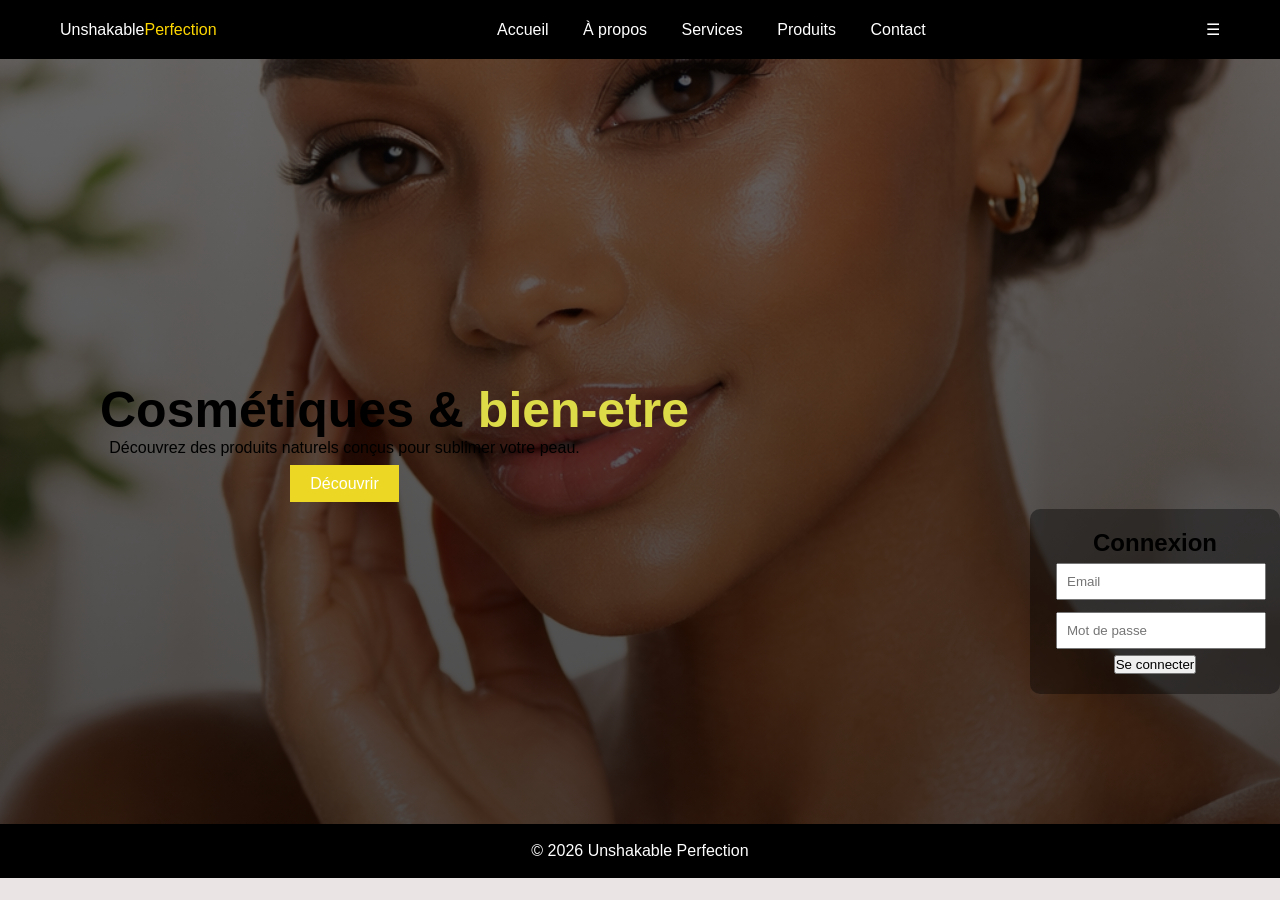
<file: index.html>
<!DOCTYPE html>
<html lang="fr">

<head>
    <meta charset="UTF-8">
    <meta name="viewport" content="width=device-width, initial-scale=1.0">
    <title>Accueil - Unshakable Perfection</title>
    <link rel="stylesheet" href="style.css">
</head>

<body>
    <header>
        <div class="logo">Unshakable<span>Perfection</span></div>
        <nav>
            <a href="index.html">Accueil</a>
            <a href="apropos.html">À propos</a>
            <a href="services.html">Services</a>
            <a href="Produits.html">Produits</a>
            <a href="contact.html">Contact</a>
        </nav>
        <div class="menu-btn" onclick="toggleMenu()">☰</div>
    </header>


    <div id="bg">
        <section class="hero">
            <div class="hero-text">
                <h1>Cosmétiques & <span>bien-etre</span></h1>
                <p>Découvrez des produits naturels conçus pour sublimer votre peau.</p> <br>
                <a href="services.html" class="btn">Découvrir </a>

            </div>
            <div class="login-box">
                <h2>Connexion</h2>
                <input type="email" placeholder="Email">
                <input type="password" placeholder="Mot de passe">
                <button>Se connecter</button>
            </div>
        </section>
    </div>

    <footer>
        <p>© 2026 Unshakable Perfection</p>
    </footer>
    <script src="script.js"></script>
</body>

</html>
</file>
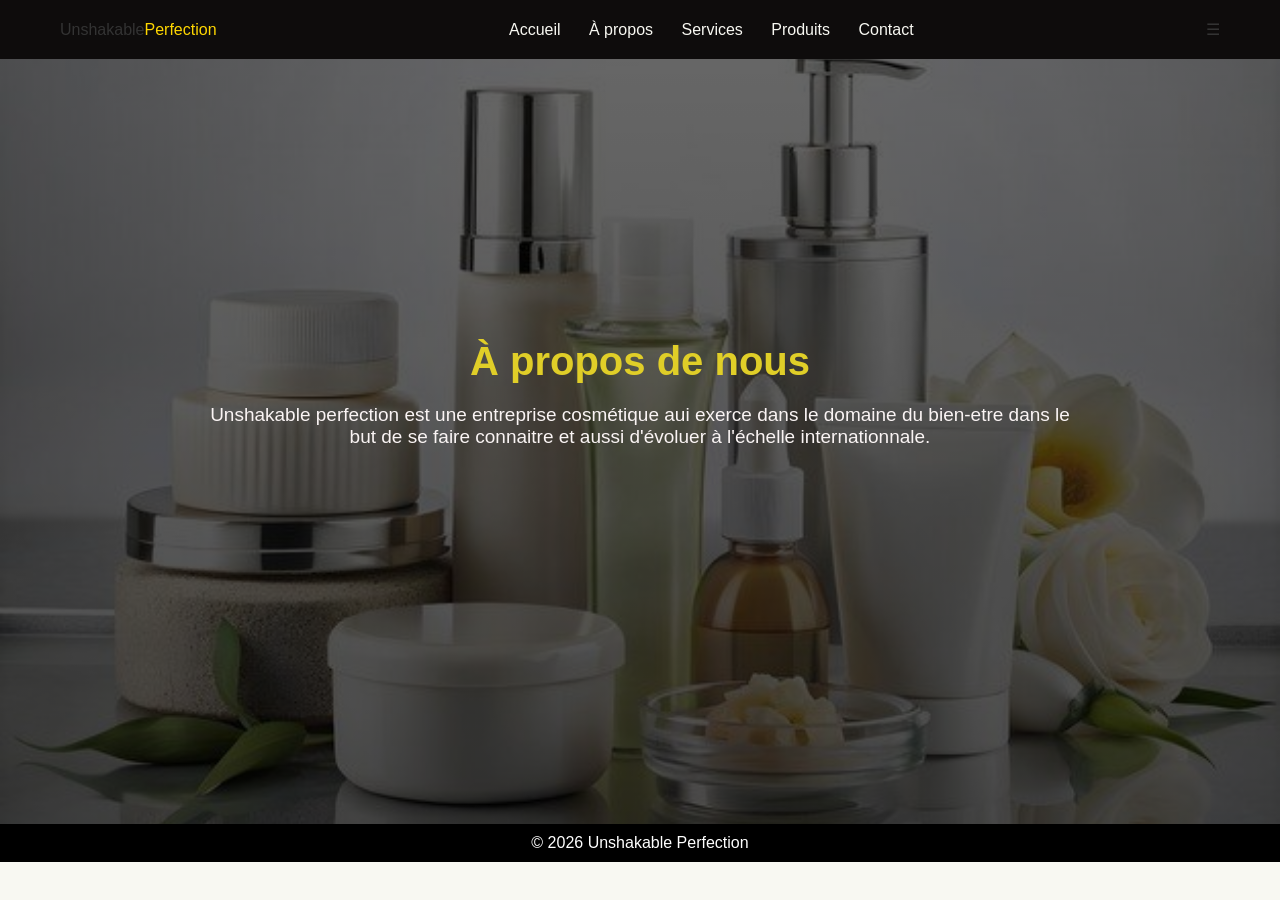
<file: apropos.html>
<!DOCTYPE html>
<html lang="fr">

<head>
    <meta charset="UTF-8">
    <title>À propos</title>
    <link rel="stylesheet" href="A Propos.css">
</head>

<body>
    <header>
        <div class="logo">Unshakable<span>Perfection</span></div>
        <nav>
            <a href="index.html">Accueil</a>
            <a href="apropos.html">À propos</a>
            <a href="services.html">Services</a>
            <a href="Produits.html">Produits</a>
            <a href="contact.html">Contact</a>
        </nav>
        <div class="menu-btn" onclick="toggleMenu()">☰</div>
    </header>
    <div id="bg">
        <section class="page">
            <h1>À propos de nous</h1>
            <p>Unshakable perfection est une entreprise cosmétique aui exerce dans le domaine du bien-etre dans le but
                de se faire connaitre et aussi d'évoluer à l'échelle internationnale.</p>
        </section>
    </div>
    <footer>
        <p>© 2026 Unshakable Perfection</p>
    </footer>
</body>

</html>
</file>
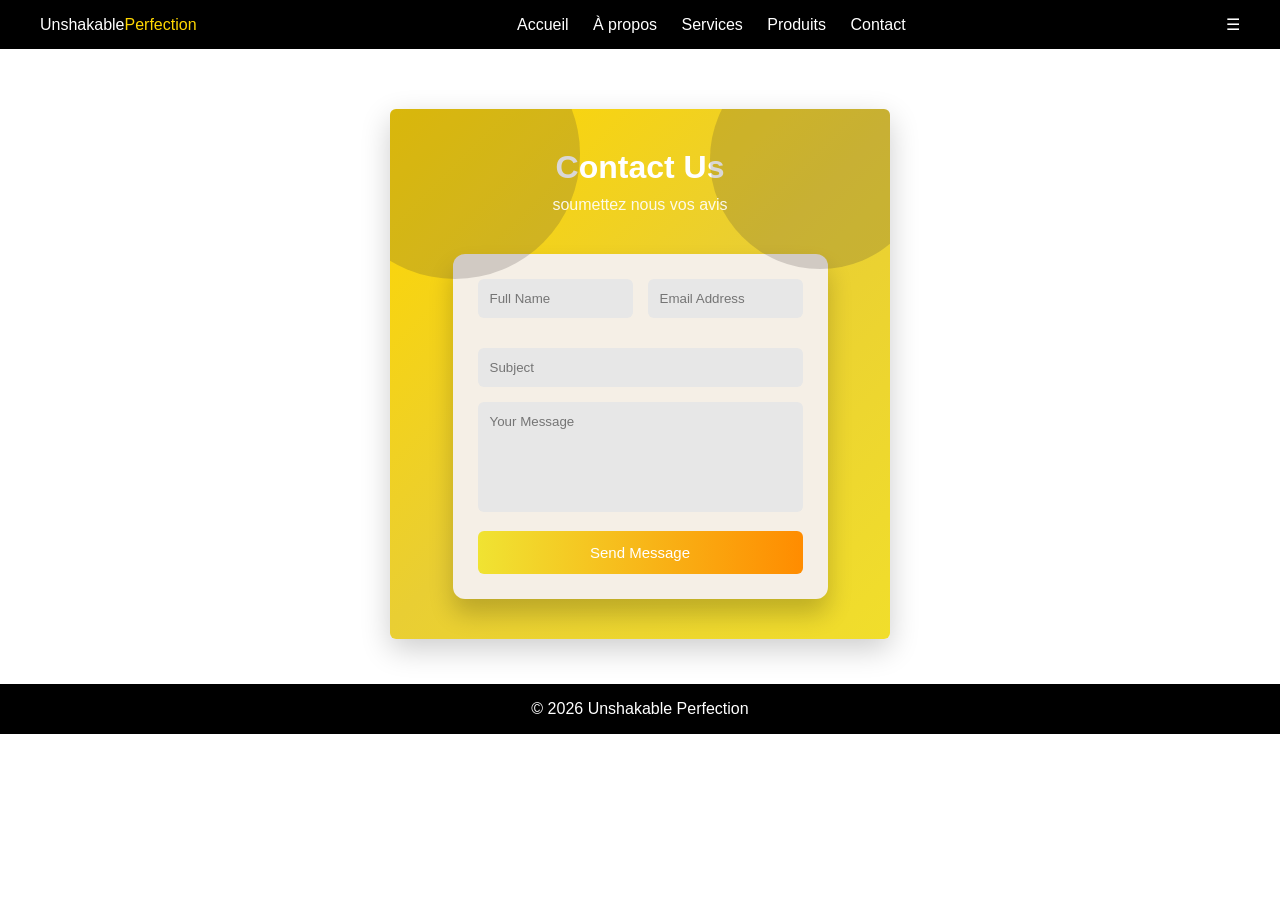
<file: contact.html>
<!DOCTYPE html>
<html lang="fr">

<head>
    <meta charset="UTF-8">
    <title>Contact</title>
    <link rel="stylesheet" href="Css contact.css">
</head>

<body>
    <header>
        <div class="logo">Unshakable<span>Perfection</span></div>
        <nav>
            <a href="index.html">Accueil</a>
            <a href="apropos.html">À propos</a>
            <a href="services.html">Services</a>
            <a href="Produits.html">Produits</a>
            <a href="contact.html">Contact</a>
        </nav>
        <div class="menu-btn" onclick="toggleMenu()">☰</div>
    </header>
   
        <section class="contact">
            <div class="background-shapes"></div>
            <div class="container">
                <div class="header">
                    <h1>Contact Us</h1>
                    <p>soumettez nous vos avis</p>
                </div>
                <div class="form-box">
                    <form id="contactForm">
                        <div class="row">
                            <input type="text" placeholder="Full Name" required>
                            <input type="email" placeholder="Email Address" required>
                        </div>
                        <input type="text" placeholder="Subject" required>
                        <textarea placeholder="Your Message" required></textarea>
                        <button type="submit">Send Message</button>
                    </form>
                </div>
            </div>
        </section>
    
    <script src="script.js"></script>
    <footer>
        <p>© 2026 Unshakable Perfection</p>
    </footer>
</body>

</html>
</file>
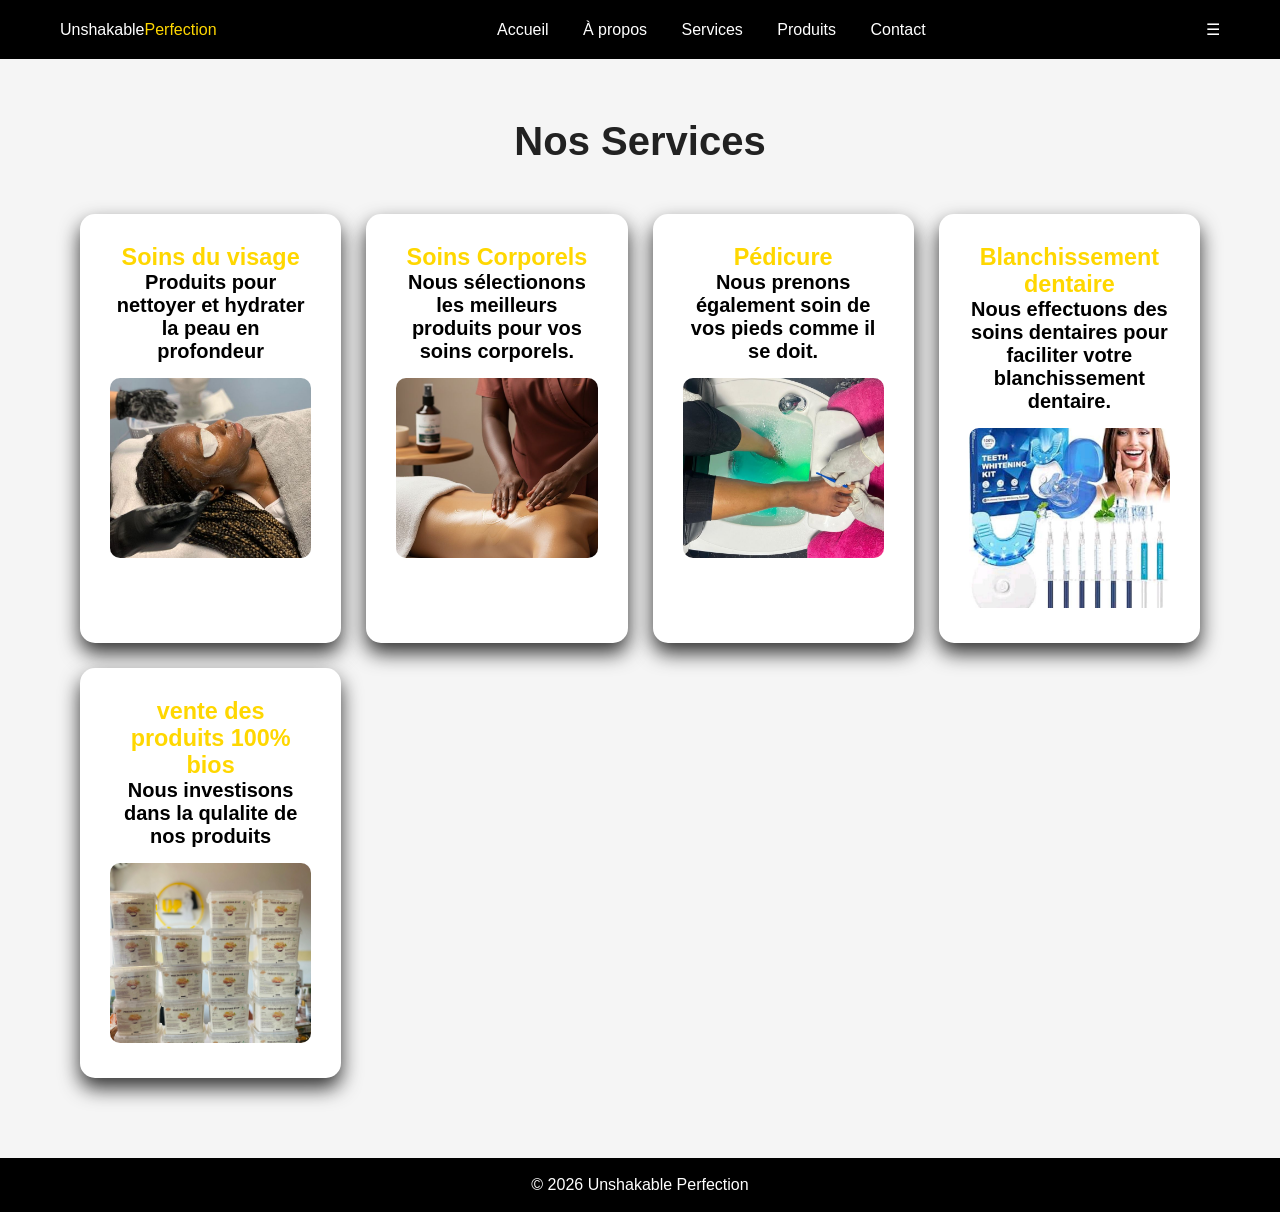
<file: services.html>
<!DOCTYPE html>
<html lang="fr">

<head>
    <meta charset="UTF-8">
    <title>Services</title>
    <link rel="stylesheet" href="Services.css">
</head>

<body>
    <header>
        <div class="logo">Unshakable<span>Perfection</span></div>
        <nav>
            <a href="index.html">Accueil</a>
            <a href="apropos.html">À propos</a>
            <a href="services.html">Services</a>
            <a href="Produits.html">Produits</a>
            <a href="contact.html">Contact</a>
        </nav>
         <div class="menu-btn" onclick="toggleMenu()">☰</div>
    </header>
    <section class="page">
        <h1>Nos Services</h1>
        <div class="cards">
            <div class="card">
                <h3>Soins du visage</h3>
                <p> Produits pour nettoyer et hydrater la peau en profondeur</p>
                <img src="soin de visage 1 (3).jpg">
            </div>

            <div class="card">
                <h3>Soins Corporels</h3>
                <p> Nous  sélectionons les meilleurs produits pour vos soins corporels.</p>
                <img src="soin de visage 1 (2).jpg">
            </div>

            
            <div class="card">
                <h3>Pédicure</h3>
                <p> Nous prenons également soin de vos pieds comme il se doit.</p>
                <img src="pedicure.jpg">
            </div>


            
            <div class="card">
                <h3>Blanchissement dentaire</h3>
                <p> Nous effectuons des soins dentaires pour faciliter votre blanchissement dentaire.</p>
                <img src="teeth witening kit.jpg">
            </div>

            <div class="card">
                <h3>vente des produits 100% bios</h3>
                <p> Nous investisons dans la qulalite de nos produits</p>
                <img src="produit naturel.jpg">
            </div>

            
        </div>
    </section>
    <footer>
        <p>© 2026 Unshakable Perfection</p>
    </footer>
</body>

</html>
</file>
<file: style.css>
* {
    margin: 0;
    padding: 0;
    box-sizing: border-box;
    font-family: Arial
}

body {
    background: #ebe4e4;
    display: flex;
    flex-direction: column;
min-height: 100vh;
}
main {
    flex: 1;
}

header {
    display: flex;
    justify-content: space-between;
    align-items: center;
    padding: 20px 60px;
    background: #000;
    color: #fff
}

.logo span {
    color: gold
}

nav a {
    color: #fff;
    margin: 15px;
    text-decoration: none
}

.hero {
    display: flex;
    justify-content: center;
    align-items: center;
    text-align: center;
}

.hero-text h1 {
    font-size: 50px; margin-top:120px; /*deplace le texte vers le bas*/
    margin-left: 100px;
}

#bg {
    height: 85vh;
    background: linear-gradient(rgba(0, 0, 0, 0.6), rgba(0, 0, 0, 0.7)), url(Acceuil.png);
    background-size: cover;
    background-position: center;
    background-repeat: no-repeat;



}

.hero-text span {
    color: rgb(221, 219, 72)
}

.btn {
    background: rgb(236, 216, 36);
    padding: 10px 20px;
    text-decoration: none;
    color: #fff;
}

.login-box {
    background: rgba(0, 0, 0, 0.4);
    padding: 20px;
    border-radius: 10px;
    width: 250px;
    float: right;
    margin-top: 450px;
   
    margin-left: auto;

}

.login-box input {
    width: 100%;
    padding: 9px;
    margin-bottom: 10px;
    margin: 6px;
    margin-top: center;
}

.page {
    padding: 60px;
    text-align: center
}

.cards {
    display: flex;
    justify-content: center;
    gap: 20px;
    margin-top: 30px
}

.card {
    background: #fff;
    padding: 20px;
    border-radius: 10px;
    box-shadow: 0 4px 10px rgba(0, 0, 0, 0.1);
}

.gallery {
    display: flex;
    justify-content: center;
    gap: 20px;
    flex-wrap: wrap
}

.gallery img {
    width: 250px;
    border-radius: 10px
}

.contact-form {
    display: flex;
    flex-direction: column;
    max-width: 400px;
    margin: auto;
    gap: 10px
}

.contact-form input .contact-form textarea {
    padding: 10px
}

footer {
    background: #000;
    color: #fff;
    text-align: center;
    padding: 18px;
}


/*rendre RESPONSIVE*/
@media(max-width:768px) {
    nav-ul {
        flex-direction: column;
    }

    .cards {
        flex-direction: column;
        align-items: center;
    }

    .galerie img {
        width: 90%;
    }
}


/*rendre adaptable à tout type d'écrans*/

/*images adaptablea*/
img{
    max-width: 100%;
    height: auto;
}

/*tablette*/
@media(max-width:900px){
    .hero{
        flex-direction: column;
        text-align: center;
        padding: 50px;
    }
    .login-box{
        margin-top: 20px;
    }
    .cards{
        grid-template-columns: 1fr 1fr;
    }
}

/*telephone*/
@media(max-width:600px){
header{
    flex-direction: column;
}
nav{
    display: flex;
    flex-direction: column;
    background: #000;
    position: absolute;
    top: 70px;
    right: 20px;
    padding: 20px;
}
.menu btn{
    display: block;
    font-size: 26px;
    cursor: pointer;
}
.hero h1{
    font-size: 28px;
}
.cards{
    grid-template-columns: 1fr;
}
.page{
    padding:20px;
}
}
</file>
<file: A Propos.css>
*{
    margin:0;
    padding:0;
    box-sizing: border-box;
}

body{
    font-family: Arial, Helvetica, sans-serif;
    background:#f8f8f2 ;
    color: #333;
  
    min-height: 100vh;
    flex-direction: column;
    display: flex;
}
main{
    flex: 1;
}

#bg {
    height: 85vh;
    background: linear-gradient(rgba(0, 0, 0, 0.6), rgba(0, 0, 0, 0.7)), url(produit.jpg);
    background-size: cover;
    background-position: center;
    background-repeat: no-repeat;



}

header{
    display: flex;
    justify-content: space-between;
    align-items: center;
    padding: 20px 60px;
    background: rgb(14, 12, 12);
    box-shadow: 0 2px 10px rgba(0,0,0,0.05);

}

.logo span{
color:gold;
}

nav a{
    color: #f8f8f2;
    text-decoration: none;
    margin: 12px;
}

nav a:hover{
    color: #c89b3c;
}

.page{
    padding: 80px 20px;
    text-align: center;
    max-width: 900px;
    margin: auto;
}

.page h1{
    font-size: 40px;
    margin-bottom: 20px;
    color: #e0ce28;
    text-align: center;
    margin-top: 200px;
}

.page p{
    font-size: 19px;
    color: #faf4f4;
}

footer {
    background: #000;
    color: #fff;
    text-align: center;
    padding: 10px;
}



 @media(max-width:768px){
    header{ 
        flex-direction: column;
        padding: 20px;
    }
    nav{
        margin-top: 10px;
    }
    nav a{
        margin: 10px;
        display: inline-block;
    }

    .page h1{
        font-size: 28px;
    }
    .page p{
        font-size: 17px;
    }
 }


 /*rendre adaptable à tout type d'écrans*/

/*images adaptablea*/
img{
    max-width: 100%;
    height: auto;
}

/*tablette*/
@media(max-width:900px){
    .hero{
        flex-direction: column;
        text-align: center;
        padding: 50px;
    }
    .login-box{
        margin-top: 20px;
    }
    .cards{
        grid-template-columns: 1fr 1fr;
    }
}

/*telephone*/
@media(max-width:600px){
header{
    flex-direction: column;
}
nav{
    display: flex;
    flex-direction: column;
    background: #000;
    position: absolute;
    top: 70px;
    right: 20px;
    padding: 20px;
}
.menu btn{
    display: block;
    font-size: 26px;
    cursor: pointer;
}
.hero h1{
    font-size: 28px;
}
.cards{
    grid-template-columns: 1fr;
}
.page{
    padding:20px;
}
}
</file>
<file: Css contact.css>
* {
    margin: 0;
    padding: 0;
    box-sizing: border-box;
    font-family: Arial
}

body {
    font-family: Arial;
    margin: 0;
    display: flex;
    min-height: 100vh;
    flex-direction: column;
}



main {
    flex: 1;
}

header {
    background: black;
    color: white;
    display: flex;
    justify-content: space-between;
    align-items: center;
    padding: 15px 40px;
}

nav a {
    color: white;
    margin: 10px;
    text-decoration: none;
}

.logo span {
    color: gold
}

.contact {
    width: 500px;
    margin: 0px auto;
    margin-top: 60px;
    text-align: center;
    background: linear-gradient(135deg, #FFD700, #e9ce33, #f1de2b);
    border-radius: 6px;
    position: relative;
    overflow: hidden;
    box-shadow: 0 10px 30px rgba(0, 0, 0, 0.2);
}

.background-shapes::before,
.background-shapes::after {
    content: "";
    position: absolute;
    background: rgba(66, 59, 59, 0.2);
    border-radius: 50%;
}

.background-shapes::before {
    width: 250px;
    height: 250px;
    top: -80px;
    left: -60px;
}

.background-shapes::after {
    width: 220px;
    height: 220px;
    top: -60px;
    right: -40px;
}

.container {
    text-align: center;
    padding-top: 40px;
}

.header h1 {
    color: white;
    font-size: 32px;
    margin-bottom: 10px;
}

.header p {
    color: white;
    opacity: 0.9;
}

.form-box {
    width: 75%;
    margin: 40px auto;
    background: #f5efe6;
    padding: 25px;
    border-radius: 12px;
    box-shadow: 0 15px 25px rgba(0, 0, 0, 0.2);
}

.row {
    display: flex;
    gap: 15px;
    margin-bottom: 15px;
}

input,
textarea {
    width: 100%;
    padding: 12px;
    border: none;
    border-radius: 6px;
    background: #e7e7e7;
    margin-bottom: 15px;
}

textarea {
    height: 110px;
    resize: none;
}

button {
    width: 100%;
    padding: 13px;
    border: none;
    border-radius: 6px;
    background: linear-gradient(to right, #f0e332, #ff8c00);
    color: white;
    font-size: 15px;
    cursor: pointer;
    transition: 0.3s;
}

button:hover {
    transform: scale(1.02);
    box-shadow: 0 5px 15px rgba(0, 0, 0, 0.2);
}


footer {
    background: #000;
    color: #fff;
    text-align: center;
    padding:16px;
    margin-top: 45px
}


/*rendre adaptable à tout type d'écrans*/

/*images adaptablea*/
img {
    max-width: 100%;
    height: auto;
}

/*tablette*/
@media(max-width:900px) {
    .hero {
        flex-direction: column;
        text-align: center;
        padding: 50px;
    }

    .login-box {
        margin-top: 20px;
    }

    .cards {
        grid-template-columns: 1fr 1fr;
    }
}

/*telephone*/
@media(max-width:600px) {
    header {
        flex-direction: column;
    }

    nav {
        display: flex;
        flex-direction: column;
        background: #000;
        position: absolute;
        top: 70px;
        right: 20px;
        padding: 20px;
    }

    .menu btn {
        display: block;
        font-size: 26px;
        cursor: pointer;
    }

    .hero h1 {
        font-size: 28px;
    }

    .cards {
        grid-template-columns: 1fr;
    }

    .page {
        padding: 20px;
    }
}
</file>
<file: Services.css>
* {
    margin: 0;
    padding: 0;
    box-sizing: border-box;
    font-family: Arial;
}

body {
    background: #f5f5f5;
    display: flex;
    flex-direction: column;
    min-height: 100vh;
}


main{
    flex: 1;
}
header {
    display: flex;
    justify-content: space-between;
    align-items: center;
    padding: 20px 60px;
    background: #000;
    color: #fff
}

.logo span {
    color: gold
}

nav a {
    color: #fff;
    margin: 15px;
    text-decoration: none
}

.hero {
    display: flex;
    height: 75Vh;
    background-repeat: no-repeat;
    padding-left: 60px;
    background-position: center -50px;
    background: linear-gradient(rgba(0, 0, 0, 0.5), rgba(0, 0, 0, 0.5)), url("066a87f6c150f83f54e3e0b0f8f508ab.jpg");
    justify-content: space-between;
    align-items: center;
    padding: 100px;
    ;
    background-size: cover;
    color: #fff;
    margin-top: -20px;
}

.hero-text h1 {
    font-size: 50px
}


.hero-text span {
    color: gold
}

.btn {
    background: orange;
    padding: 10px 20px;
    text-decoration: none;
    color: #fff
}

.login-box {
    background: rgba(0, 0, 0, 0.8);
    padding: 20px;
    border-radius: 10px;
    width: 250px;
    float: right;
}

.login-box input {
    width: 100%;
    padding: 8px;
    margin-bottom: 10px
}

.page {
    padding: 60px;
    text-align: center
}

.page h1 {
    margin-bottom: 30px;
    font-size: 40px;
    color: #222;
}

.cards {
    display: grid;
    grid-template-columns: repeat(auto-fit, minmax(220px, 1fr));
    gap: 25px;
    padding: 20px;
}

.card {
    background: #fff;
    padding: 30px;
    border-radius: 15px;
    text-align: center;
    font-size: 20px;
    font-weight: bold;
    transition: 0.3s;
    box-shadow: 0 10px 20px rgba(0, 0, 0, 0.8)
}

/*faire changer de couleur au clic*/
.card:hover {
    transform: translate(-10px);
    box-shadow: 0 15px 30px rgb(0, 0, 0, 0.5);
    background: orange;
    color: #f5f5f5;
}

.card h3 {
    color: gold;
}

.cards img {
    width: 100%;
    margin-top: 15px;
    border-radius: 10px;
    height: 180px;
    object-fit: cover;
}

.gallery {
    display: flex;
    justify-content: center;
    gap: 20px;
    flex-wrap: wrap
}

.gallery img {
    width: 250px;
    border-radius: 10px
}

.contact-form {
    display: flex;
    flex-direction: column;
    max-width: 400px;
    margin: auto;
    gap: 10px
}

.contact-form input,
.contact-form textarea {
    padding: 10px
}

footer {
    background: #000;
    color: #fff;
    text-align: center;
    padding: 18px;
}


/*rendre RESPONSIVE*/
@media(max-width:768px) {
    nav-ul {
        flex-direction: column;
    }

    .cards {
        flex-direction: column;
        align-items: center;
    }

    .galerie img {
        width: 90%;
    }
}



/*rendre adaptable à tout type d'écrans*/

/*images adaptablea*/
img {
    max-width: 100%;
    height: auto;
}

/*tablette*/
@media(max-width:900px) {
    .hero {
        flex-direction: column;
        text-align: center;
        padding: 50px;
    }

    .login-box {
        margin-top: 20px;
    }

    .cards {
        grid-template-columns: 1fr 1fr;
    }
}

/*telephone*/
@media(max-width:600px) {
    header {
        flex-direction: column;
    }

    nav {
        display: flex;
        flex-direction: column;
        background: #000;
        position: absolute;
        top: 70px;
        right: 20px;
        padding: 20px;
    }

    .menu btn {
        display: block;
        font-size: 26px;
        cursor: pointer;
    }

    .hero h1 {
        font-size: 28px;
    }

    .cards {
        grid-template-columns: 1fr;
    }

    .page {
        padding: 20px;
    }
}
</file>
